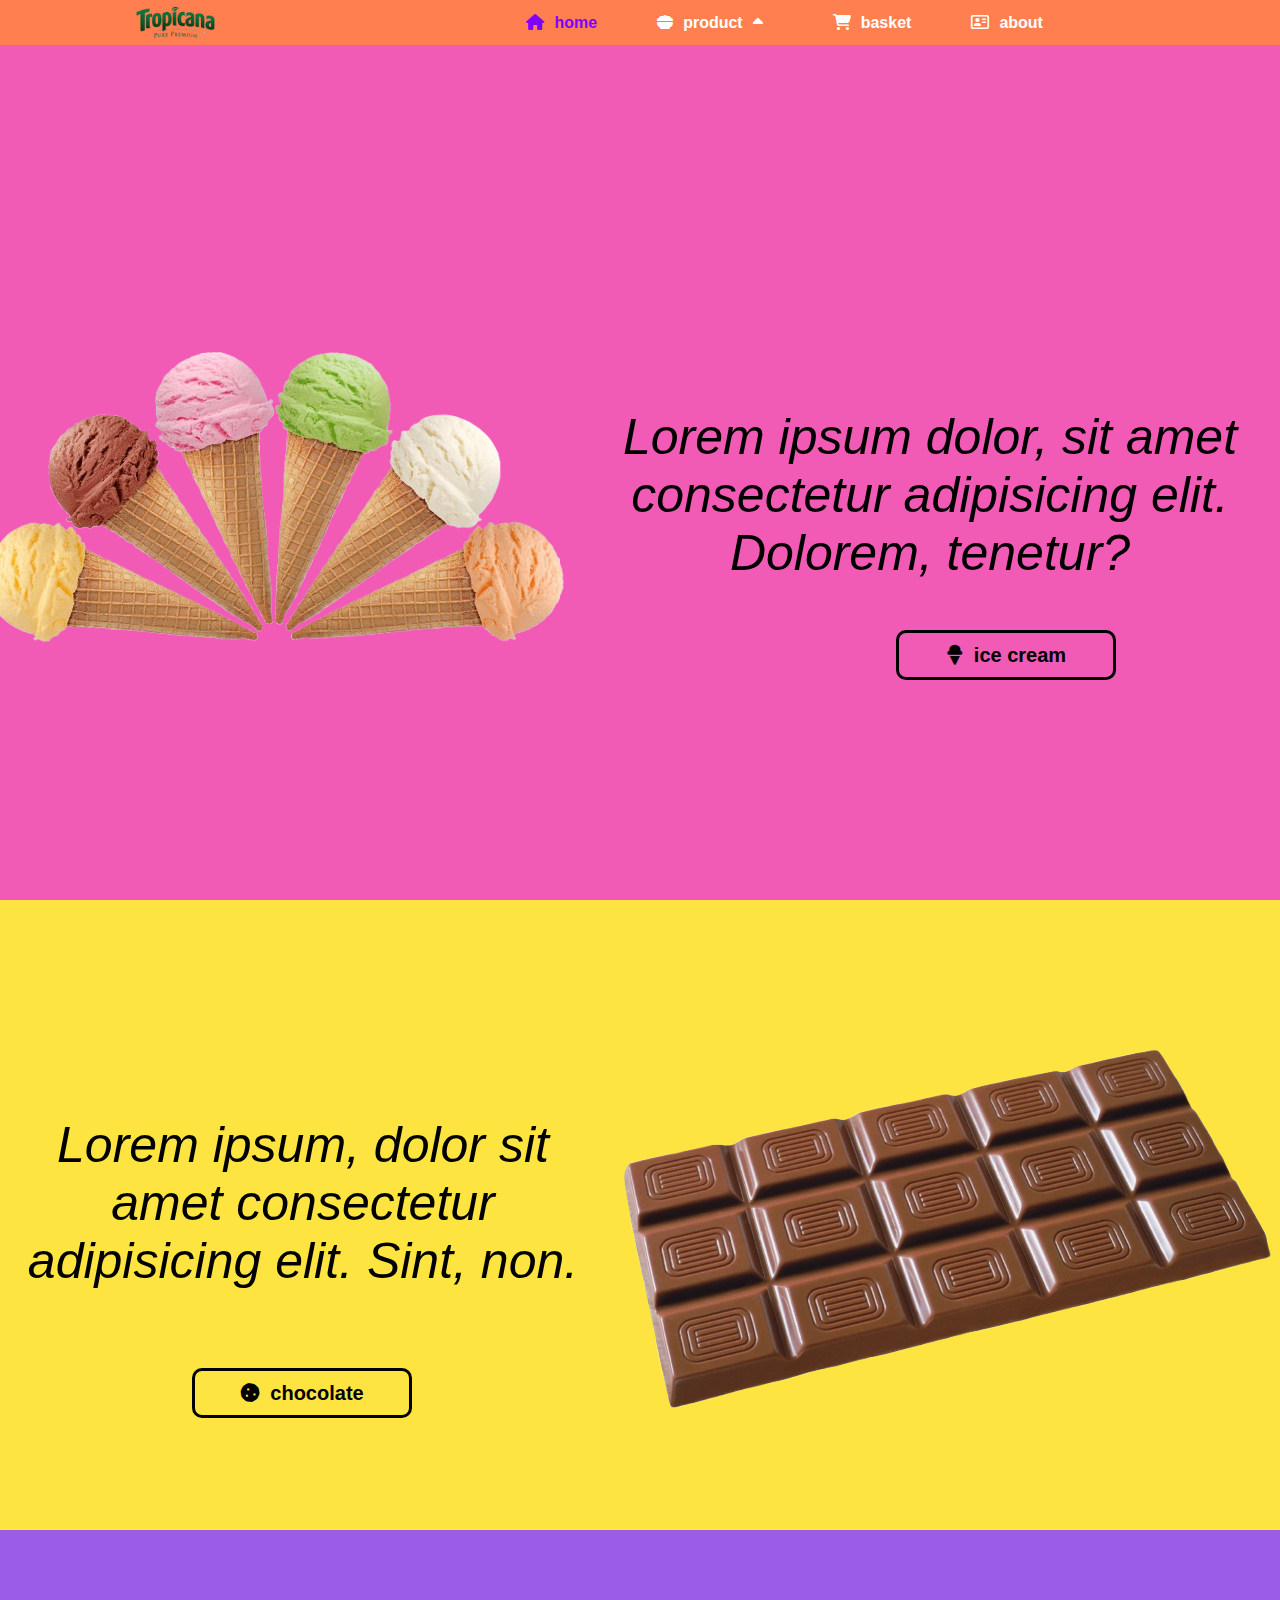
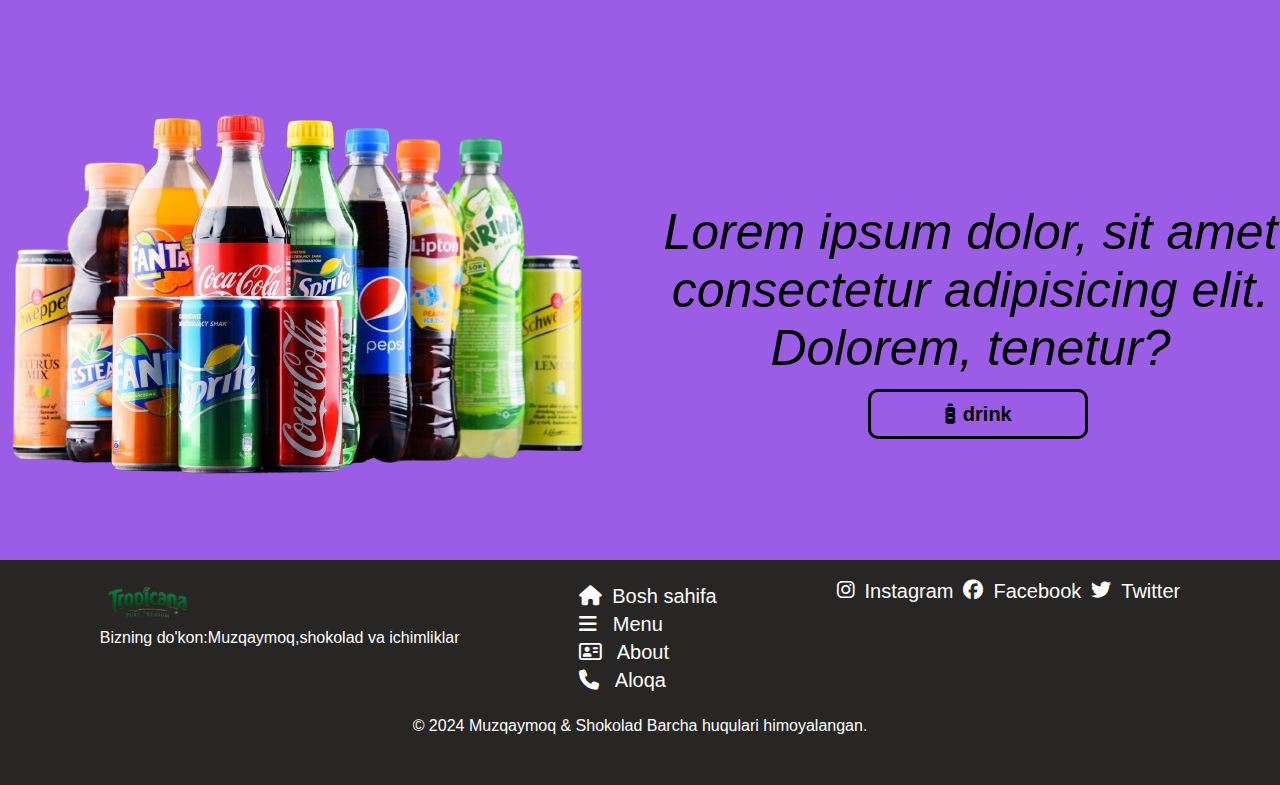
<file: index.html>
<!DOCTYPE html>
<html lang="en">

<head>
    <meta charset="UTF-8">
    <meta name="viewport" content="width=device-width, initial-scale=1.0">
    <title>home</title>
    <link rel="stylesheet" href="fontawesome-free-6.6.0-web/css/all.css">
    <link rel="stylesheet" href="css/main.css">
    <link rel="stylesheet" href="css/home.css">
    <link rel="stylesheet" href="css/side-bar.css">
</head>

<body>
    <!-- navbar -->
    <nav id="navbar">
        <div class="container navbar-flex">
            <img src="media/logo.png" alt="logo" class="logo">
            <ul class="navbar-items">
                <li><a href="index.html" class="active"><i class="fas fa-home"></i>home</a></li>
                <li class="navbar-child"><a href="#"><i class="fa-solid fa-bowl-food"></i>product<i
                            class="fa-solid fa-caret-up shape shape-rotate"></i>
                        <ul class="navbar-child-items">
                            <li><a href="template/ice-cream.html"><i class="fa-solid fa-ice-cream"></i>ice-cream</a></li>
                            <li><a href="template/chocolate.html"><i class="fa-solid fa-cookie"></i>chocolate</a></li>
                            <li><a href="template/drink.html"><i class="fa-solid fa-bottle-water"></i>drink</a></li>
                        </ul>
                    </a></li>
                <li><a href="#"><i class="fa-solid fa-cart-shopping"></i>basket</a></li>
                <li><a href="template/about.html"><i class="fa-regular fa-address-card"></i>about</a></li>
            </ul>
        </div>
    </nav>

    <!-- side bar -->
    <div class="side-bar">
        <i class="fa-solid fa-xmark icon-x"></i>
      
        <h1>MENU</h1>
        <p class="list"><i class="fa-solid fa-tv"></i>Dashboard</p>
        <p class="list"><i class="fa-solid fa-user"></i>Portfolio</p>
        <p class="list"><i class="fa-brands fa-gripfire"></i>Trending</p>
        <p class="list"><i class="fa-solid fa-comments"></i>Messages</p>
        <p class="list"><i class="fa-solid fa-folder"></i>File Manager</p>
        <p class="list"><i class="fa-solid fa-address-card"></i>Portfolio</p>
        <p class="list"><i class="fa-solid fa-heart"></i>Saved</p>
        <p class="list"><i class="fa-solid fa-gears"></i>Settings</p>
      </div>

    <!-- section -->
    <section class="section">
        <div class="image-container">
            <img src="media/ice-cream.png" alt="Rasm" class="interactive-image" />
        </div>

        <div class="section-text">
            <i>Lorem ipsum dolor, sit amet consectetur adipisicing elit. Dolorem, tenetur?</i>
            <button class="section-button "> <i class="fa-solid fa-ice-cream"></i>ice cream</button>
        </div>
    </section>

    <!-- section2 -->
    <section class="section-second">
        <div class="section-chocolate">
            <div class="section-chocolate-text section-text">
                <i>Lorem ipsum, dolor sit amet consectetur adipisicing elit. Sint, non.</i>
                <button class="section-chocolate-button "> <i class="fa-solid fa-cookie"></i>chocolate</button>
            </div>
            <div class="section-chocolate-image">
                <img src="media/chocolate.png" alt="" class="chocolate ">
            </div>
        </div>
    </section>

    <!-- section3 -->

    <section class="section-drink">
        <div class="section-drink-image section-image">
            <img src="media/drink.png" alt="" class="drink">
        </div>
        <div class="section-drink-text section-text">
            <i>Lorem ipsum dolor, sit amet consectetur adipisicing elit. Dolorem, tenetur?</i>
            <button class="section-drink-button"><i class="fa-solid fa-bottle-water"></i> drink</button>
        </div>
    </section>

    <!-- footer -->
    <footer class="footer ">
        <div class="footer-section">
            <div class="footer-image">
                <img src="media/logo.png" alt="" class="footer-logo logo">
                <p>Bizning do'kon:Muzqaymoq,shokolad va ichimliklar </p>
            </div>
            <div class="footer-text">
                <ul>
                    <li><i class="fa-solid fa-house"></i><a href="index.html">Bosh sahifa</a></li>
                    <li><i class="fa-solid fa-bars"></i> <a href="#">Menu</a></li>
                    <li><i class="fa-regular fa-address-card"></i><a href="#"> About</a></li>
                    <li> <i class="fa-solid fa-phone"></i> <a href="#">Aloqa </a></li>
                </ul>
            </div>
            <div class="footer-social-network">
                <i class="fa-brands fa-instagram"></i> <a href="">Instagram</a>
                <i class="fa-brands fa-facebook"></i><a href="">Facebook</a>
                <i class="fa-brands fa-twitter"></i><a href="">Twitter</a>
            </div>
        </div>
        <p class="footer-title">© 2024 Muzqaymoq & Shokolad Barcha huqulari himoyalangan.</p>
    </footer>

</body>

</html>
</file>
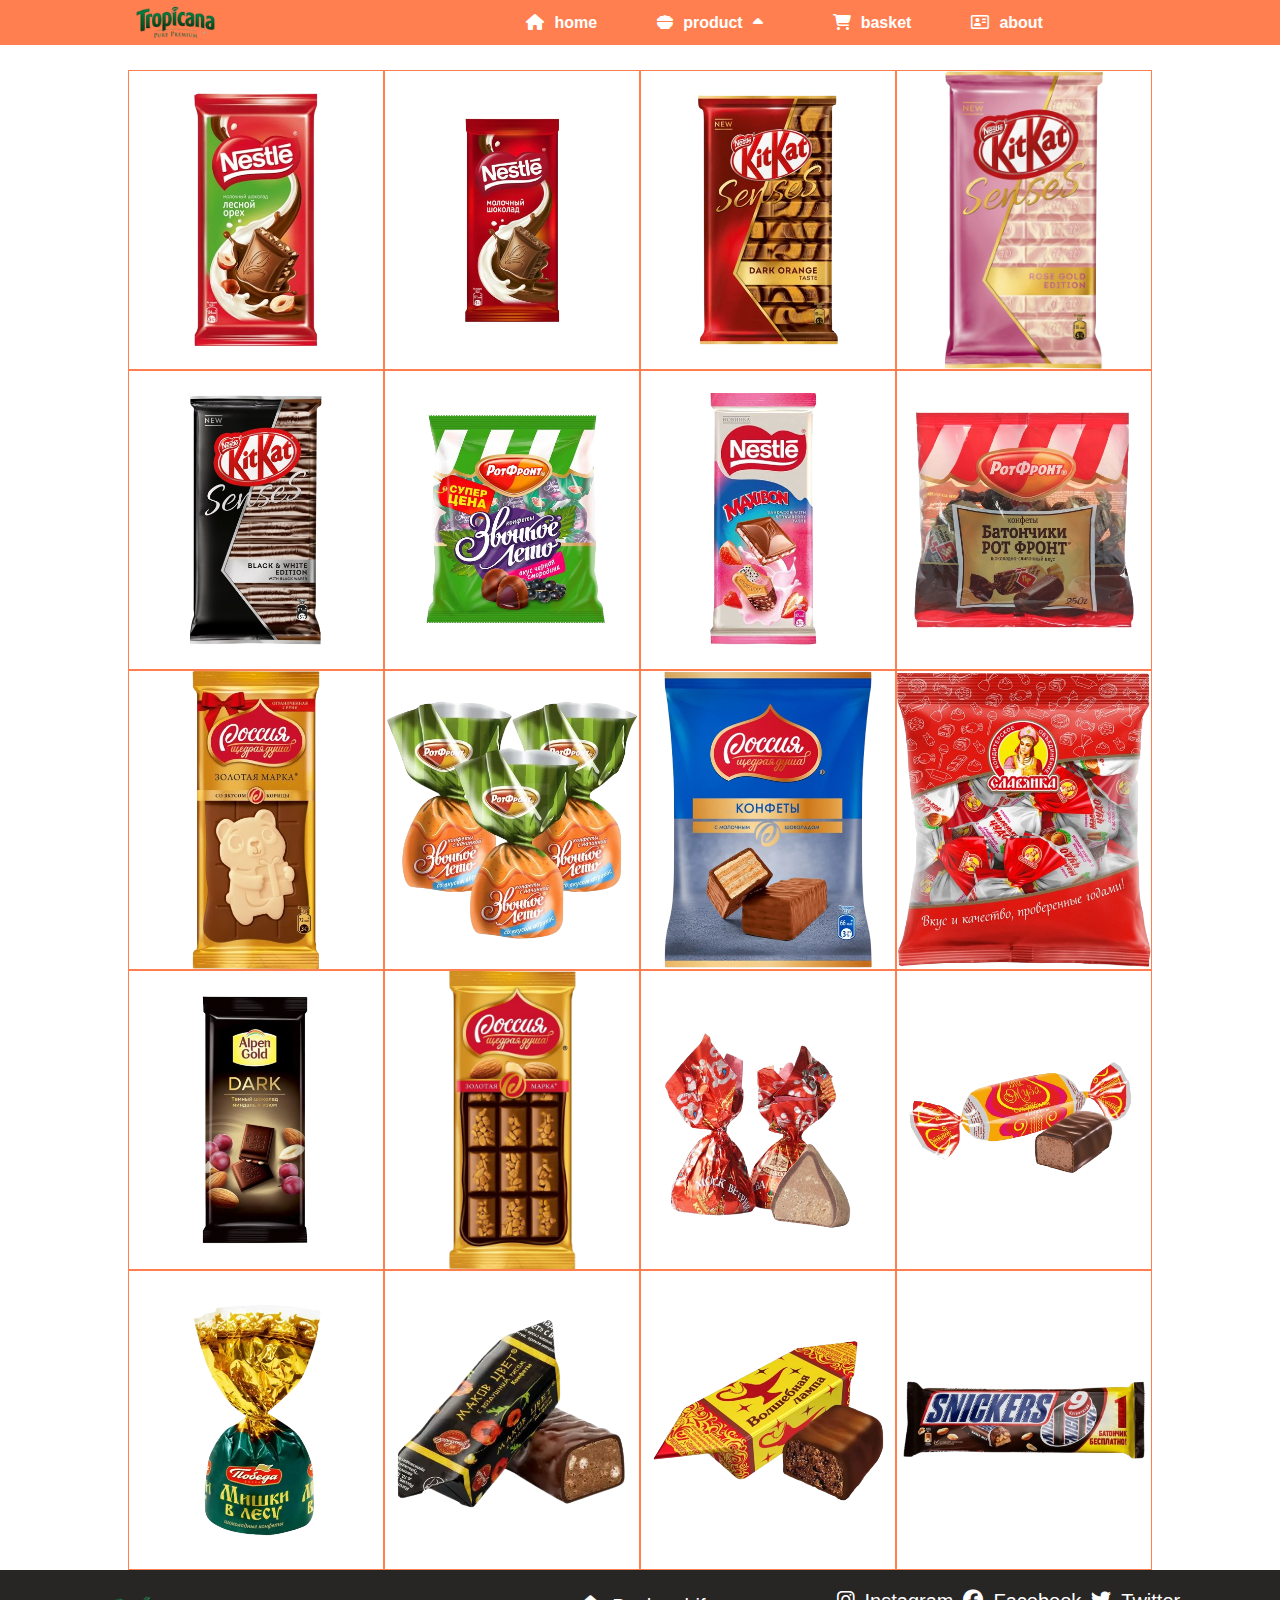
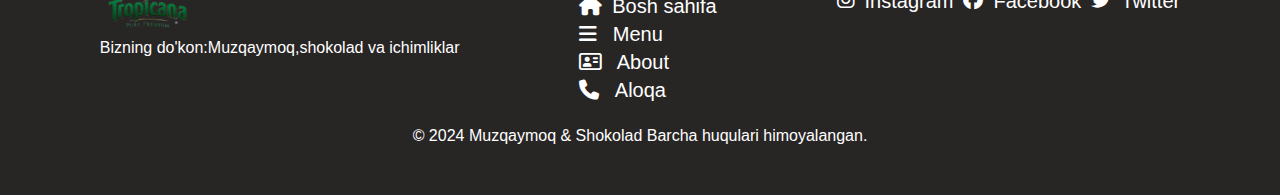
<file: template/chocolate.html>
<!DOCTYPE html>
<html lang="en">
<head>
    <meta charset="UTF-8">
    <meta name="viewport" content="width=device-width, initial-scale=1.0">
    <title>Document</title>
    <link rel="stylesheet" href="../css/main.css">
    <link rel="stylesheet" href="../css/product.css">
    <link rel="stylesheet" href="../fontawesome-free-6.6.0-web/css/all.css">
</head>
<body>
     <!-- navbar -->
     <nav id="navbar">
        <div class="container navbar-flex">
            <img src="../media/logo.png" alt="logo" class="logo">
            <ul class="navbar-items">
                <li><a href="../index.html"><i class="fas fa-home"></i>home</a></li>
                <li class="navbar-child"><a href="#"><i class="fa-solid fa-bowl-food"></i>product<i
                            class="fa-solid fa-caret-up shape shape-rotate"></i>
                        <ul class="navbar-child-items">
                            <li><a href="../template/ice-cream.html"><i class="fa-solid fa-ice-cream"></i>ice-cream</a></li>
                            <li><a href="../template/chocolate.html" class="active"><i class="fa-solid fa-cookie"></i>chocolate</a></li>
                            <li><a href="../template/drink.html"><i class="fa-solid fa-bottle-water"></i>drink</a></li>
                        </ul>
                    </a></li>
                <li><a href="#"><i class="fa-solid fa-cart-shopping"></i>basket</a></li>
                <li><a href="#"><i class="fa-regular fa-address-card"></i>about</a></li>
            </ul>
        </div>
    </nav>


    <!-- ice-cream product -->
    <div class="product">
                
    </div>
    

    <!-- footer -->
    <footer class="footer ">
        <div class="footer-section">
            <div class="footer-image">
                <img src="../media/logo.png" alt="" class="footer-logo logo">
                <p>Bizning do'kon:Muzqaymoq,shokolad va ichimliklar </p>
            </div>
            <div class="footer-text">
                <ul>
                    <li><i class="fa-solid fa-house"></i><a href="index.html">Bosh sahifa</a></li>
                    <li><i class="fa-solid fa-bars"></i> <a href="#">Menu</a></li>
                    <li><i class="fa-regular fa-address-card"></i><a href="#"> About</a></li>
                    <li> <i class="fa-solid fa-phone"></i> <a href="#">Aloqa </a></li>
                </ul>
            </div>
            <div class="footer-social-network">
                <i class="fa-brands fa-instagram"></i> <a href="">Instagram</a>
                <i class="fa-brands fa-facebook"></i><a href="">Facebook</a>
                <i class="fa-brands fa-twitter"></i><a href="">Twitter</a>
            </div>
        </div>
        <p class="footer-title">© 2024 Muzqaymoq & Shokolad Barcha huqulari himoyalangan.</p>
    </footer>

    <script src="../script/chocolate.js"></script>
    <script src="../script/count.js"></script>
</body>
</html>
</file>
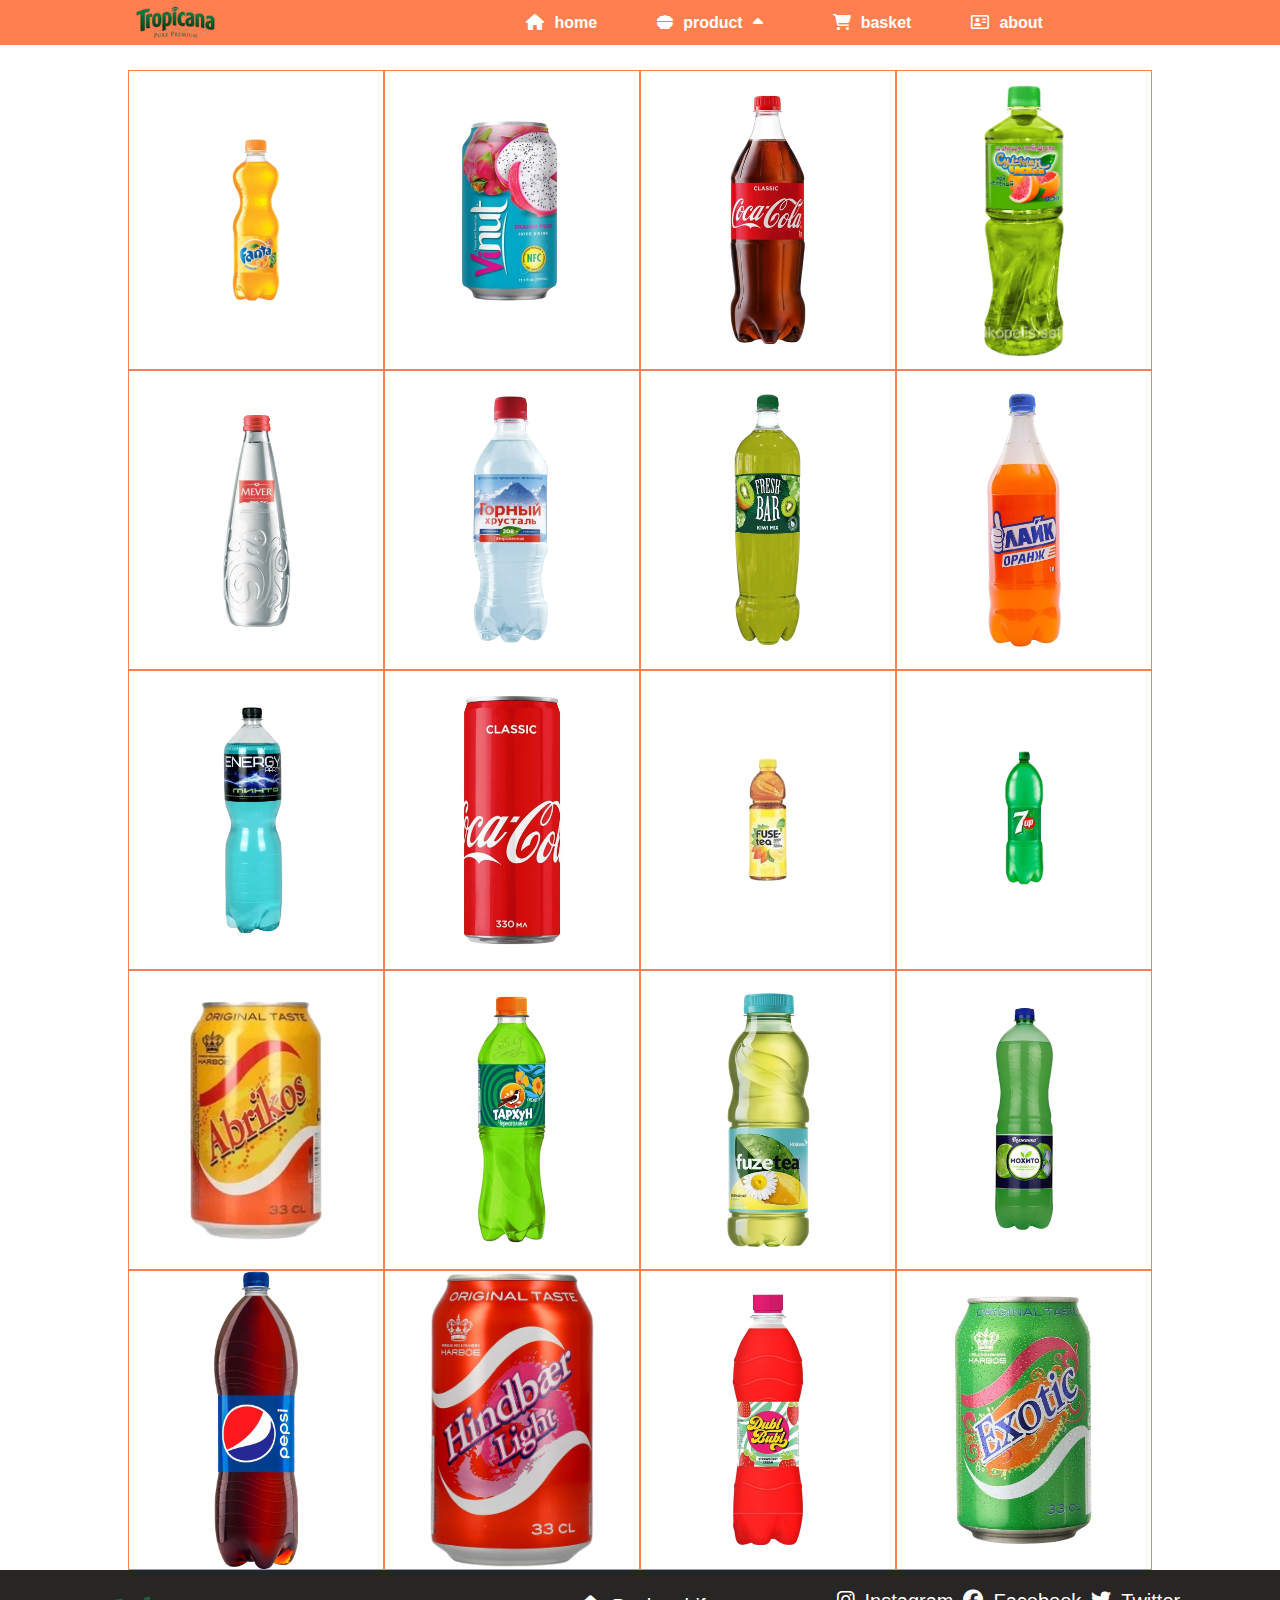
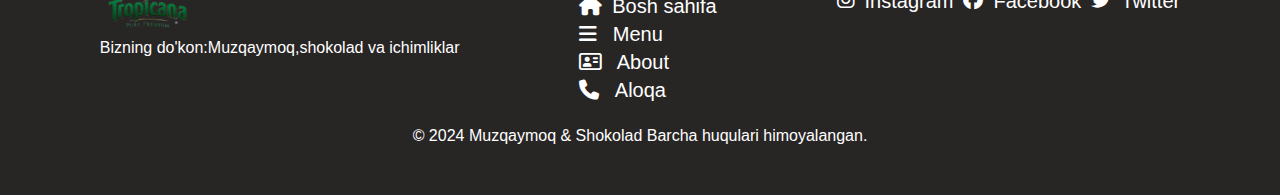
<file: template/drink.html>
<!DOCTYPE html>
<html lang="en">
<head>
    <meta charset="UTF-8">
    <meta name="viewport" content="width=device-width, initial-scale=1.0">
    <title>Document</title>
    <link rel="stylesheet" href="../css/main.css">
    <link rel="stylesheet" href="../css/product.css">
    <link rel="stylesheet" href="../fontawesome-free-6.6.0-web/css/all.css">
</head>
<body>
     <!-- navbar -->
     <nav id="navbar">
        <div class="container navbar-flex">
            <img src="../media/logo.png" alt="logo" class="logo">
            <ul class="navbar-items">
                <li><a href="../index.html"><i class="fas fa-home"></i>home</a></li>
                <li class="navbar-child"><a href="#"><i class="fa-solid fa-bowl-food"></i>product<i
                            class="fa-solid fa-caret-up shape shape-rotate"></i>
                        <ul class="navbar-child-items">
                            <li><a href="../template/ice-cream.html"><i class="fa-solid fa-ice-cream"></i>ice-cream</a></li>
                            <li><a href="../template/chocolate.html"><i class="fa-solid fa-cookie"></i>chocolate</a></li>
                            <li><a href="../template/drink.html" class="active"><i class="fa-solid fa-bottle-water"></i>drink</a></li>
                        </ul>
                    </a></li>
                <li><a href="#"><i class="fa-solid fa-cart-shopping"></i>basket</a></li>
                <li><a href="#"><i class="fa-regular fa-address-card"></i>about</a></li>
            </ul>
        </div>
    </nav>


    <!-- ice-cream product -->
    <div class="product">
                
    </div>
    

    <!-- footer -->
    <footer class="footer ">
        <div class="footer-section">
            <div class="footer-image">
                <img src="../media/logo.png" alt="" class="footer-logo logo">
                <p>Bizning do'kon:Muzqaymoq,shokolad va ichimliklar </p>
            </div>
            <div class="footer-text">
                <ul>
                    <li><i class="fa-solid fa-house"></i><a href="index.html">Bosh sahifa</a></li>
                    <li><i class="fa-solid fa-bars"></i> <a href="#">Menu</a></li>
                    <li><i class="fa-regular fa-address-card"></i><a href="#"> About</a></li>
                    <li> <i class="fa-solid fa-phone"></i> <a href="#">Aloqa </a></li>
                </ul>
            </div>
            <div class="footer-social-network">
                <i class="fa-brands fa-instagram"></i> <a href="">Instagram</a>
                <i class="fa-brands fa-facebook"></i><a href="">Facebook</a>
                <i class="fa-brands fa-twitter"></i><a href="">Twitter</a>
            </div>
        </div>
        <p class="footer-title">© 2024 Muzqaymoq & Shokolad Barcha huqulari himoyalangan.</p>
    </footer>

    <script src="../script/drink.js"></script>
    <script src="../script/count.js"></script>
</body>
</html>
</file>
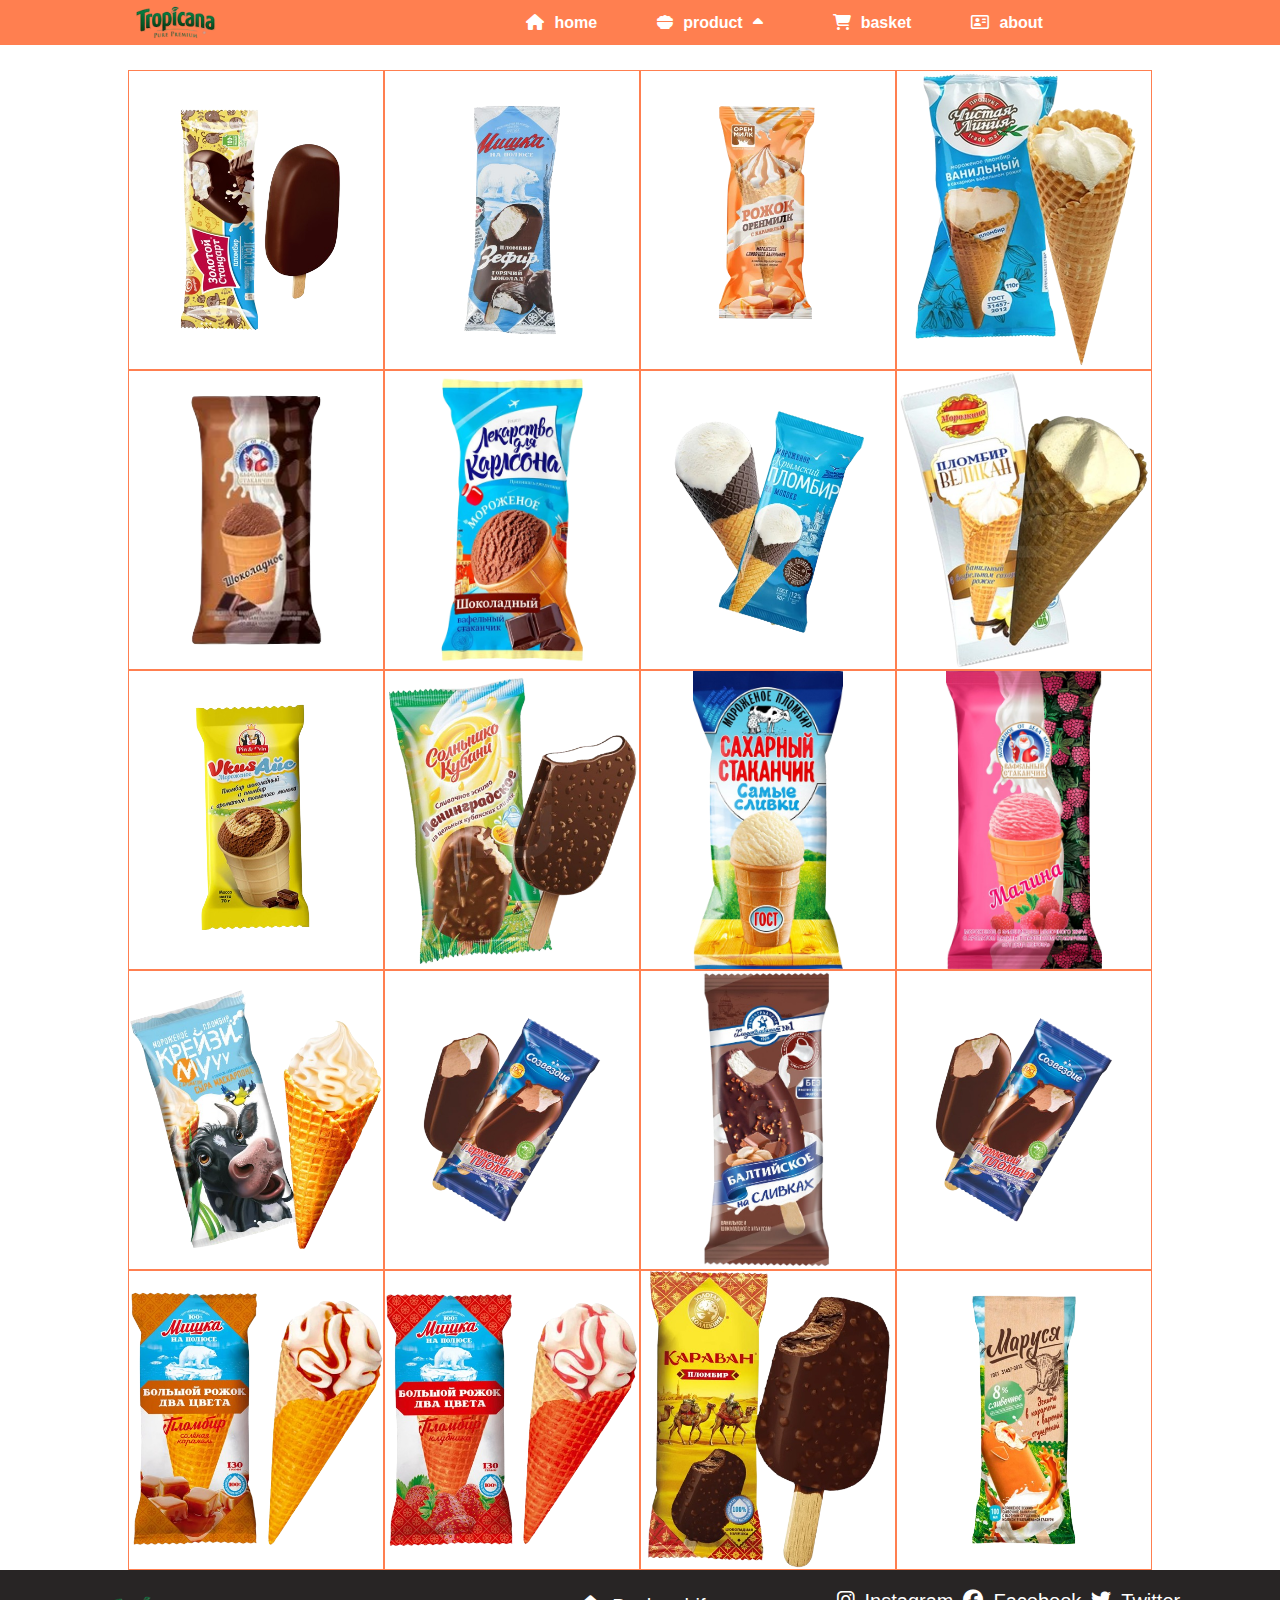
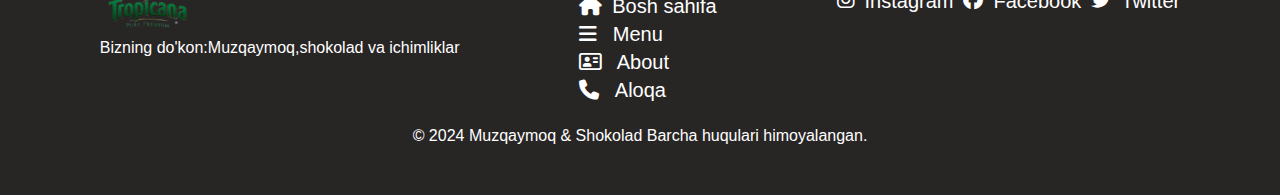
<file: template/ice-cream.html>
<!DOCTYPE html>
<html lang="en">
<head>
    <meta charset="UTF-8">
    <meta name="viewport" content="width=device-width, initial-scale=1.0">
    <title>Document</title>
    <link rel="stylesheet" href="../css/main.css">
    <link rel="stylesheet" href="../css/product.css">
    <link rel="stylesheet" href="../fontawesome-free-6.6.0-web/css/all.css">
</head>
<body>
     <!-- navbar -->
     <nav id="navbar">
        <div class="container navbar-flex">
            <img src="../media/logo.png" alt="logo" class="logo">
            <ul class="navbar-items">
                <li><a href="../index.html"><i class="fas fa-home"></i>home</a></li>
                <li class="navbar-child"><a href="#"><i class="fa-solid fa-bowl-food"></i>product<i
                            class="fa-solid fa-caret-up shape shape-rotate"></i>
                        <ul class="navbar-child-items">
                            <li><a href="../template/ice-cream.html" class="active"><i class="fa-solid fa-ice-cream"></i>ice-cream</a></li>
                            <li><a href="../template/chocolate.html"><i class="fa-solid fa-cookie"></i>chocolate</a></li>
                            <li><a href="../template/drink.html"><i class="fa-solid fa-bottle-water"></i>drink</a></li>
                        </ul>
                    </a></li>
                <li><a href="#"><i class="fa-solid fa-cart-shopping"></i>basket</a></li>
                <li><a href="#"><i class="fa-regular fa-address-card"></i>about</a></li>
            </ul>
        </div>
    </nav>


    <!-- ice-cream product -->
    <div class="product">
                
    </div>
    

    <!-- footer -->
    <footer class="footer ">
        <div class="footer-section">
            <div class="footer-image">
                <img src="../media/logo.png" alt="" class="footer-logo logo">
                <p>Bizning do'kon:Muzqaymoq,shokolad va ichimliklar </p>
            </div>
            <div class="footer-text">
                <ul>
                    <li><i class="fa-solid fa-house"></i><a href="index.html">Bosh sahifa</a></li>
                    <li><i class="fa-solid fa-bars"></i> <a href="#">Menu</a></li>
                    <li><i class="fa-regular fa-address-card"></i><a href="#"> About</a></li>
                    <li> <i class="fa-solid fa-phone"></i> <a href="#">Aloqa </a></li>
                </ul>
            </div>
            <div class="footer-social-network">
                <i class="fa-brands fa-instagram"></i> <a href="">Instagram</a>
                <i class="fa-brands fa-facebook"></i><a href="">Facebook</a>
                <i class="fa-brands fa-twitter"></i><a href="">Twitter</a>
            </div>
        </div>
        <p class="footer-title">© 2024 Muzqaymoq & Shokolad Barcha huqulari himoyalangan.</p>
    </footer>

    <script src="../script/ice-cream.js"></script>
    <script src="../script/count.js"></script>
</body>
</html>
</file>
<file: css/main.css>
* {
    margin: 0;
    padding: 0;
    box-sizing: border-box;
    font-family: Arial, Helvetica, sans-serif;
}

.active {
    color: #8000ff !important;
}

.container {
    width: 80%;
    margin: 0 auto;
}

#navbar {
    background-color: coral;
    height: 5vh;
    position: fixed;
    width: 100%;
    z-index: 1;
}

.navbar-flex {
    display: flex;
}

.navbar-items {
    display: flex;
    justify-content: end;
    width: 80%;
    align-items: center;
    height: 5vh;
    gap: 50px;
}

.navbar-items li {
    list-style: none;
}

.navbar-child-items {
    position: absolute;
    display: block;
    background-color: coral;
    margin-left: 30px;
    display: none;
}

.navbar-child-items li {
    padding: 10px;
}

.navbar-items li a {
    color: white;
    text-decoration: none;
    font-weight: bold;
}

.navbar-items li a i {
    padding-right: 10px;
    padding-left: 10px;
}

.navbar-items li a:hover {
    color: #8000ff;
}

.navbar-child:hover .navbar-child-items {
    display: block;
}

.shape-rotate {
    transition: 0.6s ease;
}

.navbar-child:hover .shape-rotate {
    rotate: 180deg;
}

.logo {
    height: 5vh;
}

/* footerr  */
.footer{
    background-color: rgb(40, 37, 37);
    color: white;
    height: 25vh;
    padding-top: 20px;
}
.footer-section{
    display: flex;
    justify-content: space-evenly;
    gap: 20px;

}
.footer-text li{
    list-style: none;
    padding-top: 5px;
    font-size: 20px;
}
.footer-text li  a {
    text-decoration: none;
    color: white;
    padding-left: 10px;
}
.footer-social-network {
    display: flex;
    gap: 10px;
    font-size: 20px;
}
.footer-social-network a{
    text-decoration: none;
    color: white;
}
.footer-social-network a:hover{
    color: rgb(229, 142, 71);
}
.footer-text li  a:hover {
    color: rgb(229, 142, 71);

}
.footer-title{
    text-align: center;
    color: white;
    padding-top: 25px;
    
}
</file>
<file: css/home.css>
/* section */
.image-container {
    width: 300px;
    height: 300px;
    margin: 100px auto;
    perspective: 1000px; 
    display: flex;
    justify-content: center;
    align-items: center;
  }
  
  .interactive-image {
    transform: rotateX(0deg) rotateY(0deg);
    transition: transform 0.1s ease-out; 
    transform-origin: center;
  }
  

.section {
    background-color:#F15BB5;
    height: 100vh;
    display: flex;
    align-items: center;
    gap: 30px;
}
.section-text{
    font-size: 50px;
    width: 700px;
    text-align: center;
    color: black;
}
.section-button {
    width: 220px;
    height:50px;
    position: absolute;
    text-align: center;
    left: 70%;
    top: 70%;
    border-radius: 10px;
    font-size: 20px;
    background-color: #F15BB5;
    border: 3px solid black;
    padding: 10px;
    font-weight: bold;
}
.section-button i {
    margin-right: 10px;
}
.section-button:hover {
    cursor: pointer;
    box-shadow: 0px 0px 10px rgba(47, 46, 46, 0.782),
    0px 0px 10px rgba(47, 46, 46, 0.782);
}
/* section2 */
.section-second{
    background-color: #FEE440;
    height: 70vh;
}
.section-chocolate{
    display: flex;
    align-items: center;
    justify-content: center;
    gap: 10px;
    
}
.chocolate{
    margin-top: 50px;
}
.section-chocolate-button{
    width: 220px;
    height:50px;
    position: absolute;
    text-align: center;
    left: 15%;
    top: 152%;
    border-radius: 10px;
    font-size: 20px;
    background-color: #FEE440;
    border: 3px solid black;
    font-weight: bold;
}
.section-chocolate-button i {
    margin-right: 10px;
}
.section-chocolate-button:hover{
    cursor: pointer;
    box-shadow: 0px 0px 10px rgba(47, 46, 46, 0.782),
    0px 0px 10px rgba(47, 46, 46, 0.782);
}

/* section3 */
.section-drink{
    height: 70vh;
    display: flex;
    justify-content: center;
    align-items:center;
    gap: 50px;
    padding-top: 20px;
    background-color: #9B5DE5;
}
.section-drink-button {
    width: 220px;
    height:50px;
    position: absolute;
    text-align: center;
    border-radius: 10px;
    font-size: 20px;
    background-color: #9B5DE5;
    border: 3px solid black;
    padding: 10px;
    font-weight: bold;
    right: 15%;
    margin-top: 70px;
}
.section-drink-button:hover{
    cursor: pointer;
    box-shadow: 0px 0px 10px rgba(47, 46, 46, 0.782),
    0px 0px 10px rgba(47, 46, 46, 0.782);
}

.section-chocolate-image, .section-drink-image {
    perspective: 1000px;
    display: flex;
    justify-content: center;
    align-items: center;
    margin: auto;
    
  }

.section,
.section-second,
.section-drink {
    padding-top: 10vh; 
}
</file>
<file: css/side-bar.css>
.side-bar {
    background-color: yellow;
    position: absolute;
    top: 7%;
    width: 200px;
    height: 97%;
    z-index: 1;
    box-shadow: 0px 0px 10px rgba(47, 46, 46, 0.782),
    0px 0px 10px #2f2e2ec7;
    display:none;
    transform: translateX(-250px);
    transition: transform 1s ease; 
}

.side-bar h1 {
    text-align: center;
    font-weight: bold;
    color: #701d9f;
    font-size: 40px;
    padding-left: 10px;
}

.side-bar p {
    display: flex; 
    align-items: center; 
    padding-top: 10px; 
    width: 100%;
    height: 30px;
    padding-bottom: 10px;
    padding-left: 7px;

}

.side-bar p i {
    padding-right: 10px; 
    font-size: 16px; 
}
.side-bar p:hover{
    background-color: #701d9f;
    color: white;
    padding-left: 15px;
}
/* icon bars */
.icon-b {
    font-size: 30px;
    background-color: whitesmoke;
    color: #701d9f;
    height: 33px;
    width: 33px;
    text-align: center;
    line-height: 33px;
    border-radius: 5px;
    cursor: pointer;
    position: relative;
    top: 70px;
    left: 2%;
    z-index: 1;
}  
.icon-x{
    font-size: 35px;
    text-align: center;
    line-height: 33px;
    border-radius: 5px;
    cursor: pointer;
    position: relative;
    top: 39px;
    left: 10px;
    background-color: whitesmoke;
    color: #701d9f;
    width: 33px;
    
}
</file>
<file: css/product.css>
.product {
    display: flex;
    flex-wrap: wrap;
    width: 80%;
    margin: 0 auto;
    padding-top: 70px;
}

.product-item {
    width: 25%;
    border: 1px solid coral;
    text-align: center;
    position: relative;
    height: 300px;
}

.product-img {
    width: 100%;
    height: 100%;
    object-fit: contain;
}


.product-data {
    position: absolute;
    width: 100%;
    height: 100%;
    top: 0;
    background-color: rgba(0,0,0,0.6);
    opacity: 0;
    transition: 0.3s;
}

.product-name, .product-price {
    color: white;
    text-align: left;
    font-weight: bold;
    font-size: 20px;
    transition: 0.6s;
    padding-left: 100px;
}

.product-item:hover .product-name,
.product-item:hover .product-price {
    padding-left: 0px;
}

.product-item:hover .product-data {
    opacity: 1;
}

.product-item:hover .product-control {
    bottom: 0;
}

.product-control {
    position: absolute;
    bottom: 50px;
    display: flex;
    width: 100%;
    justify-content: space-between;
    transition: 0.6s;
}

.minus, .plus, .count {
    width: 33%;
    height: 50px;
    text-align: center;
    font-size: 30px;
    cursor: pointer;
    border: none;
    background-color: rgba(0, 0, 0, 0.5);
    color: white;
}
</file>
